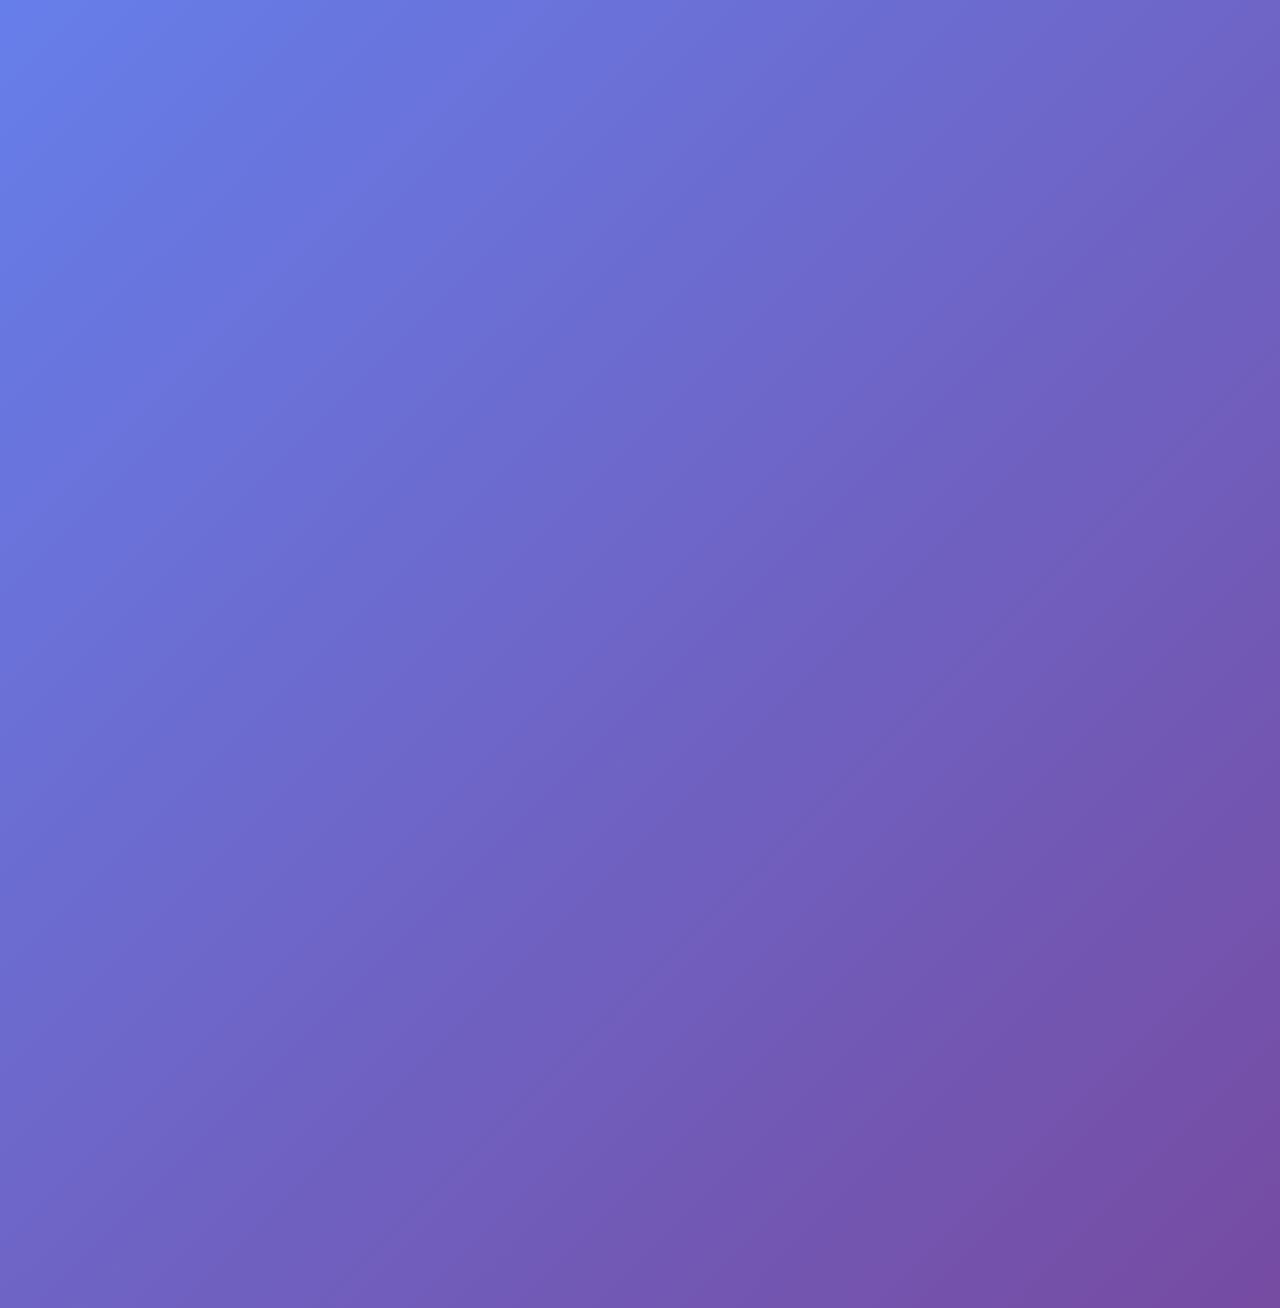
<file: index.html>
<!DOCTYPE html>
<html lang="en">
<head>
    <meta charset="UTF-8" />
    <meta name="viewport" content="width=device-width, initial-scale=1.0" />
    <title>James Wicker - AI/ML Portfolio</title>
    <link rel="stylesheet" href="style.css">
</head>
<body>
    <div class="container loading">
        <!-- Header Section -->
        <header class="header">
            <img src="images/Headshot.JPG" alt="James Wicker Headshot" class="profile-image">
            <div class="header-content">
                <h1>James Wicker</h1>
                <p class="subtitle">AI / Machine Learning Developer</p>
                <div class="contact-links">
                    <a href="mailto:jameswicker555@gmail.com" class="contact-link">
                        📧 Email
                    </a>
                    <a href="https://github.com/jameswicker5" target="_blank" class="contact-link">
                        🐙 GitHub
                    </a>
                    <a href="https://www.linkedin.com/in/james-wicker-195a061a8/" target="_blank" class="contact-link">
                        💼 LinkedIn
                    </a>
                </div>
            </div>
        </header>

        <!-- Navigation Bar -->
        <nav class="main-nav">
            <ul class="nav-list">
                <li><a href="index.html" class="nav-link active">🏠 Home</a></li>
                <li><a href="education.html" class="nav-link">🎓 Education</a></li>
                <li><a href="projects.html" class="nav-link">💼 Projects</a></li>
                <li><a href="resume.html" class="nav-link">📄 Resume</a></li>
            </ul>
        </nav>

        <!-- About Section -->
        <section class="section">
            <h2>About Me</h2>
            <div class="about-content">
                <p>
                    I am a passionate and driven individual actively seeking opportunities in the fields of 
                    Artificial Intelligence and Machine Learning.<br> After transitioning into this career path, I've 
                    spent the past year fully immersed in developing the technical and practical skills 
                    required to succeed — as reflected in my Skills and Projects sections. 
                </p>
                <p>
                    I'm now seeking a role where I can bring this experience to a collaborative team — 
                    applying AI to solve impactful problems while continuing to grow in this fast-moving 
                    field. 
                </p>
            </div>
        </section>

        <!-- Quick Overview Section -->
        <section class="section">
            <h2>Quick Overview</h2>
            <div class="overview-grid">
                <div class="overview-card">
                    <h3>🎓 Education</h3>
                    <p>BS in Physics & Economics from Beloit College, plus AI/ML Certificate from Chandler Gilbert Community College</p>
                    <a href="education.html" class="overview-link">View Details</a>
                </div>
                
                <div class="overview-card">
                    <h3>💼 Projects</h3>
                    <p>AI Hackathon organizer, GeoMinds bias study, March Madness predictor, and more innovative AI applications</p>
                    <a href="projects.html" class="overview-link">View Projects</a>
                </div>
                
                <div class="overview-card">
                    <h3>📄 Resume</h3>
                    <p>Complete resume with awards, references, and professional experience in AI/ML development</p>
                    <a href="resume.html" class="overview-link">View Resume</a>
                </div>
            </div>
        </section>

        <!-- Footer -->
        <footer class="footer">
            <p>More updates coming soon 🚀</p>
            <p>&copy; 2025 James Wicker. All rights reserved.</p>
        </footer>
    </div>

    <script src="script.js"></script>
</body>
</html>
</file>
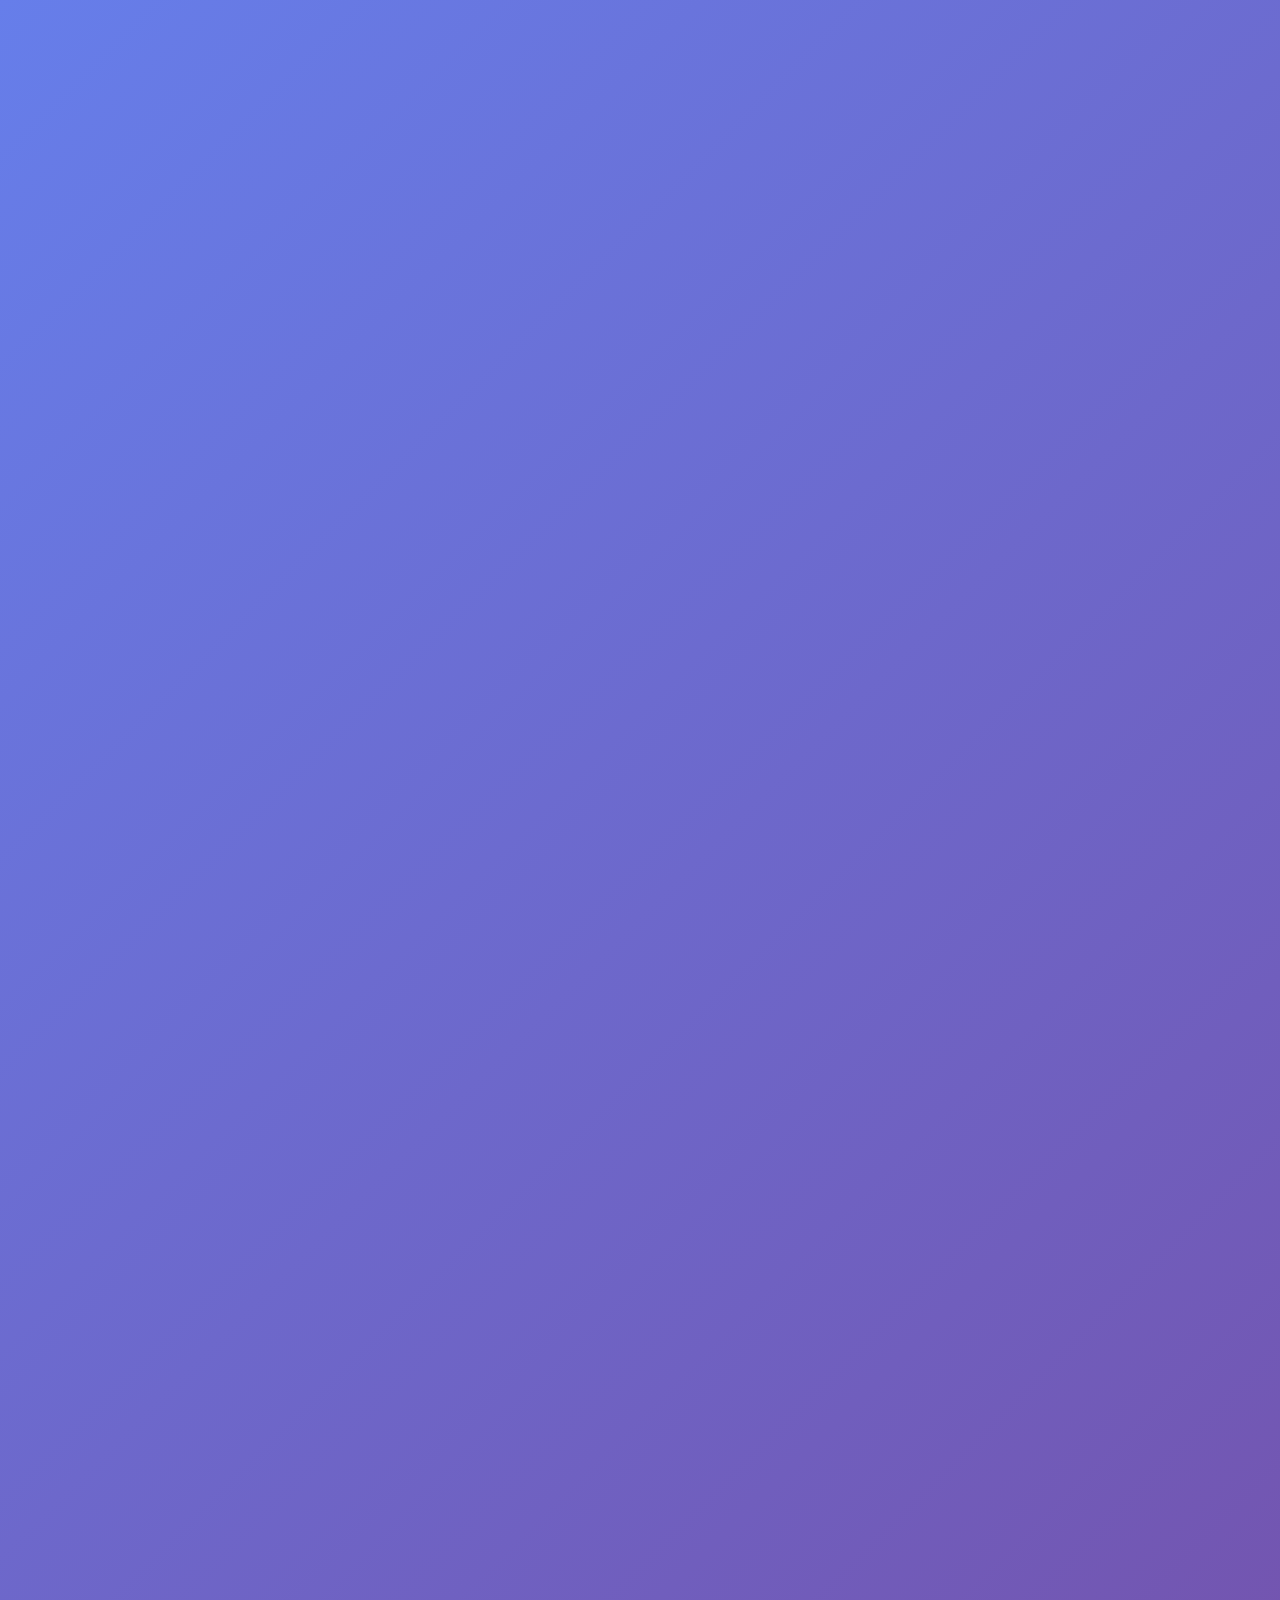
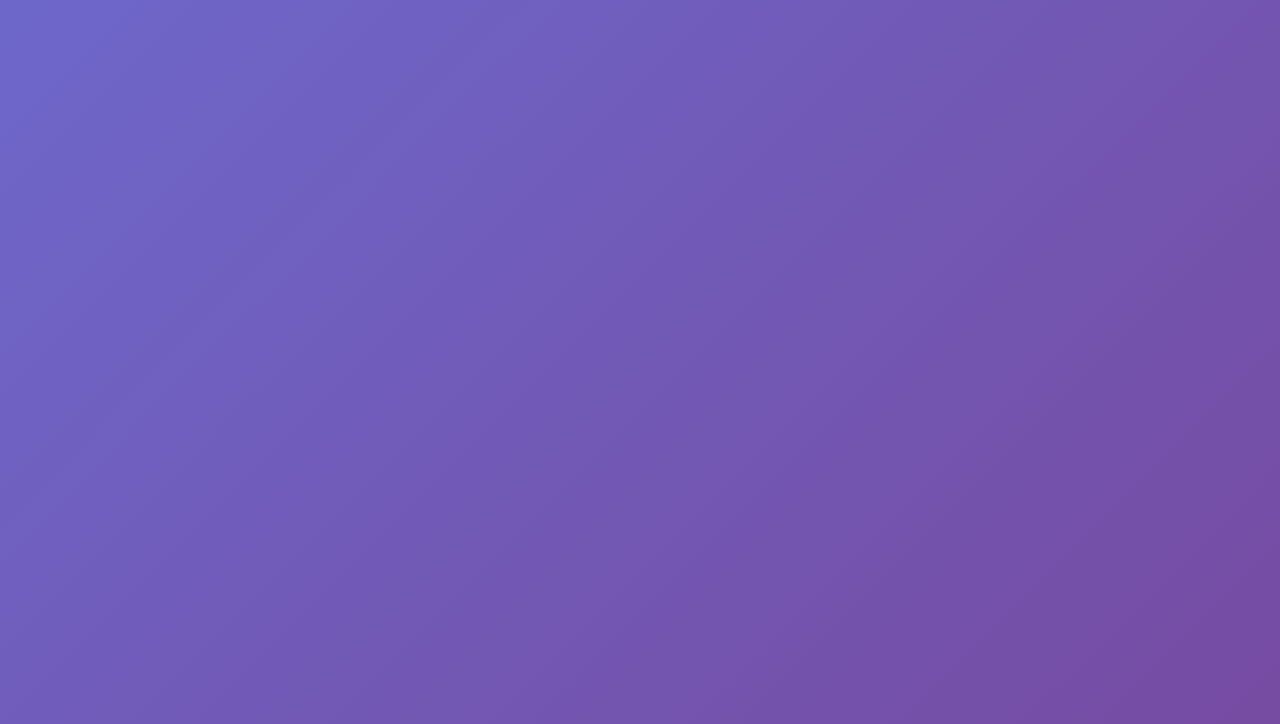
<file: education.html>
<!DOCTYPE html>
<html lang="en">
<head>
    <meta charset="UTF-8" />
    <meta name="viewport" content="width=device-width, initial-scale=1.0" />
    <title>Education - James Wicker</title>
    <link rel="stylesheet" href="style.css">
</head>
<body>
    <div class="container loading">
        <!-- Header Section -->
        <header class="header">
            <img src="images/Baseball_award (1).JPG" alt="James Wicker Baseball Award" class="profile-image">
            <div class="header-content">
                <h1>James Wicker</h1>
                <p class="subtitle">AI / Machine Learning Developer</p>
                <div class="contact-links">
                    <a href="mailto:jameswicker555@gmail.com" class="contact-link">
                        📧 Email
                    </a>
                    <a href="https://github.com/jameswicker5" target="_blank" class="contact-link">
                        🐙 GitHub
                    </a>
                    <a href="https://www.linkedin.com/in/james-wicker-195a061a8/" target="_blank" class="contact-link">
                        💼 LinkedIn
                    </a>
                </div>
            </div>
        </header>

        <!-- Navigation Bar -->
        <nav class="main-nav">
            <ul class="nav-list">
                <li><a href="index.html" class="nav-link">🏠 Home</a></li>
                <li><a href="education.html" class="nav-link active">🎓 Education</a></li>
                <li><a href="projects.html" class="nav-link">💼 Projects</a></li>
                <li><a href="resume.html" class="nav-link">📄 Resume</a></li>
            </ul>
        </nav>

        <!-- Education & Certifications Section -->
        <section class="section">
            <h2>Education</h2>
            <div class="education-grid">
                <div class="education-card">
                    <h3>Bachelor of Science<br>Physics and Economics</h3>
                    <h4>Minor in Mathematics</h4>
                    <div class="honors">
                        <strong>Honors:</strong>
                        <ul>
                            <li>Cum Laude</li>
                            <li>4x Academic All-Conference</li>
                            <li>Dean's List (Multiple Semesters)</li>
                        </ul>
                    </div>
                    <p class="institution">Beloit College</p>
                    <p class="date">Class of 2021</p>
                    <p class="description">At Beloit College, I balanced a 
                        rigorous academic path in physics and economics 
                        with a five-year collegiate baseball career. I 
                        earned a variety of academic and athletic honors, 
                        which you can check out below. These experiences 
                        laid a strong foundation for my current work in machine learning.</p>
                </div>
                
                <div class="education-card">
                    <h3>Certificate of Completion<br>Artificial Intelligence and Machine Learning</h3>
                    <h4>4.0 GPA</h4>
                    <p class="institution">Chandler Gilbert Community College</p>
                    <p class="date">August 2024 - December 2025</p>
                    <p class="description">Organized Chandler-Gilbert's 
                        first AI Hackathon, contributed as an AI Club member, 
                        and spoke as a panelist at the National Conference on 
                        Artificial Intelligence alongside HCC, MDCC, and 
                        MCC—highlighting applied AI and collaborative innovation.</p>
                      <div class="course-list">
                        <strong>Courses Completed:</strong>
                        <ul>
                          <li>Intro to Artificial Intelligence</li>
                          <li>Intro to Machine Learning</li>
                          <li>Computer Vision</li>
                          <li>Natural Language Processing</li>
                          <li>Introduction to Oracle: SQL</li>
                          <li>Internet/Web Development: Level I</li>
                          <li>E-Commerce</li>
                        </ul>
                      </div>
                </div>
            </div>
        </section>

        <section class="section">
            <h2>Certifications</h2>
            <div class="education-grid">
                <div class="education-card">
                    <h3>Kaggle</h3>
                    <p class="institution"><a href="https://www.kaggle.com/jameswicker5" target="_blank">jameswicker5</a></p>
                    <p class="date">2024 - Present</p>
                    <p class="description">Explore my notebooks, competitions, and certifications on <a href="https://www.kaggle.com/jameswicker5" target="_blank">Kaggle</a></p>
                    <div class="course-list">
                        <strong>Skills Attained</strong>
                        <ul>
                            <li>Python Programming</li>
                            <li>Machine Learning / Geolocation</li>
                            <li>Computer Vision / Image Processing</li>
                            <li>Kaggle Notebooks & Data Pipelines</li>
                            <li>Dataset Creation & Curation</li>
                        </ul>
                    </div>
                </div>
                
                <div class="education-card">
                    <h3>Foundations of Project Management</h3>
                    <p class="institution">Google Career Certificates (Coursera)</p>
                    <p class="date">February 2024</p>
                    <p class="description">
                        Completed a professional certificate course in project management fundamentals.
                        Verified by <a href="https://coursera.org/verify/R4Y4EDN8NDD9" target="_blank">Coursera</a>.
                    </p>
                    <div class="course-list">
                        <strong>Skills Gained:</strong>
                        <ul>
                            <li>Project Management Life Cycle</li>
                            <li>Strategic Thinking</li>
                            <li>Organizational Change & Structure</li>
                            <li>Project Planning & Closure</li>
                            <li>Waterfall & Program Management</li>
                        </ul>
                    </div>
                </div>
            </div>
        </section>

        <!-- Additional Academic Achievements -->
        <section class="section">
            <h2>Academic Achievements</h2>
            <div class="education-grid">
                <div class="education-card">
                    <h3>Research & Leadership</h3>
                    <p class="description">
                        • Organized Chandler Gilbert's first AI Hackathon<br>
                        • Panelist at National Conference on AI 2025 at Houston Community College<br>
                        • Collaborative innovation across multiple community colleges<br>
                        • John Hughes Student Entrepreneur of the Year -- Beloit College 2022<br>
                        • R. R. Palmer Teaching Fellowship in Physics -- Beloit College 2020
                    </p>
                </div>
                
                <div class="education-card">
                    <h3>Athletic Excellence</h3>
                    <p class="description">
                        • Five-year collegiate baseball career<br>
                        • Academic All-Conference recognition: 2018, 2019, 2021, 2022<br>
                        • Pat Dawson Award -- Top Male Senior Athlete -- Beloit College 2022<br>
                        • Donald 'Red' Janssen Award -- Top Male Junior Athlete -- Beloit College 2020
                    </p>
                </div>
            </div>
        </section>

        <!-- Footer -->
        <footer class="footer">
            <p>More updates coming soon 🚀</p>
            <p>&copy; 2025 James Wicker. All rights reserved.</p>
        </footer>
    </div>

    <script src="script.js"></script>
</body>
</html>
</file>
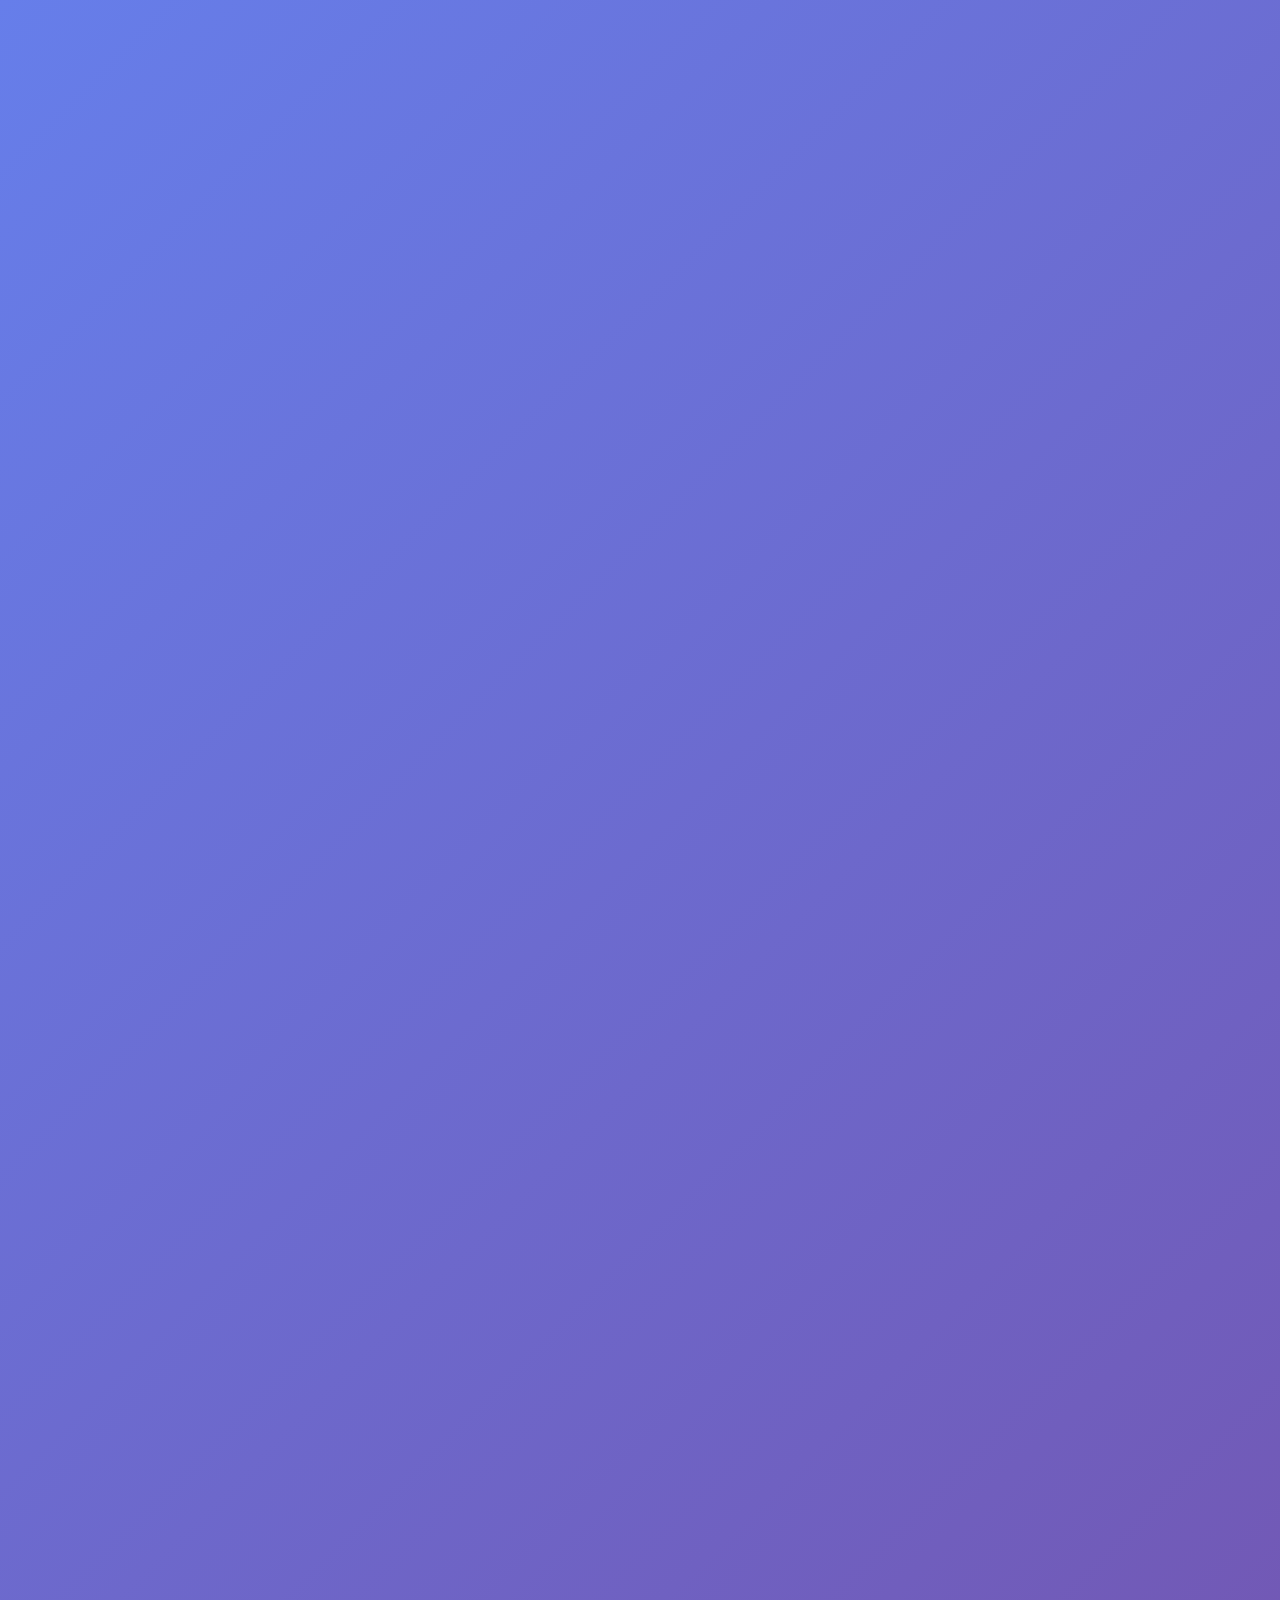
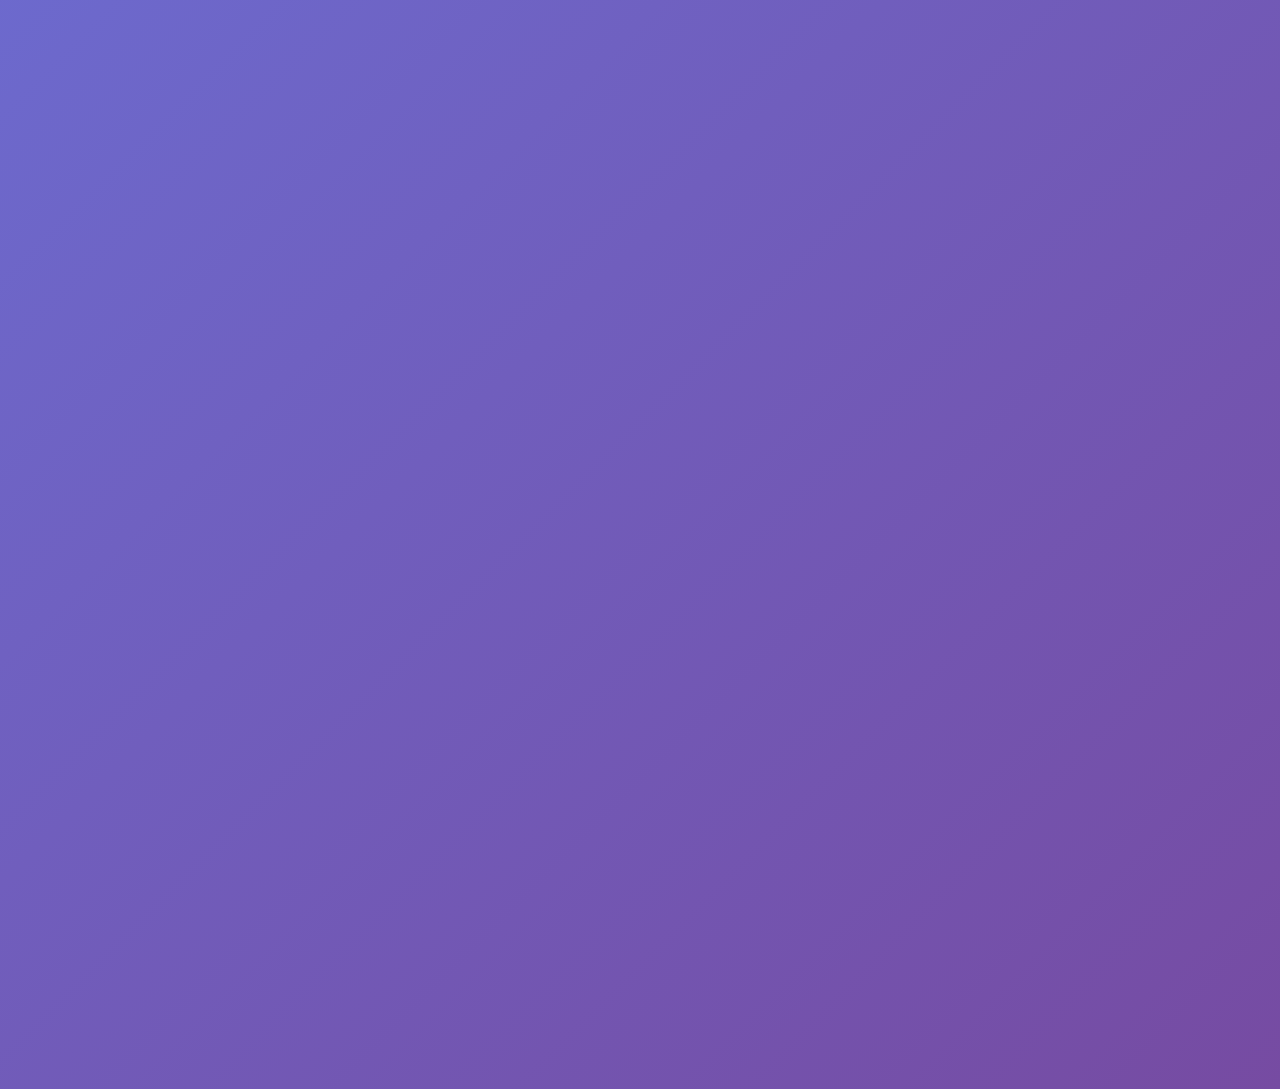
<file: projects.html>
<!DOCTYPE html>
<html lang="en">
<head>
    <meta charset="UTF-8" />
    <meta name="viewport" content="width=device-width, initial-scale=1.0" />
    <title>Projects - James Wicker</title>
    <link rel="stylesheet" href="style.css">
</head>
<body>
    <div class="container loading">
        <!-- Header Section -->
        <header class="header">
            <img src="images/geominds_1.png" alt="GeoMinds Logo Student with Globe and Map" class="profile-educ-image">
            <div class="header-content">
                <h1>James Wicker</h1>
                <p class="subtitle">AI / Machine Learning Developer</p>
                <div class="contact-links">
                    <a href="mailto:jameswicker555@gmail.com" class="contact-link">
                        📧 Email
                    </a>
                    <a href="https://github.com/jameswicker5" target="_blank" class="contact-link">
                        🐙 GitHub
                    </a>
                    <a href="https://www.linkedin.com/in/james-wicker-195a061a8/" target="_blank" class="contact-link">
                        💼 LinkedIn
                    </a>
                </div>
            </div>
        </header>

        <!-- Navigation Bar -->
        <nav class="main-nav">
            <ul class="nav-list">
                <li><a href="index.html" class="nav-link">🏠 Home</a></li>
                <li><a href="education.html" class="nav-link">🎓 Education</a></li>
                <li><a href="projects.html" class="nav-link active">💼 Projects</a></li>
                <li><a href="resume.html" class="nav-link">📄 Resume</a></li>
            </ul>
        </nav>

        <!-- Featured Projects Section -->
        <section class="section">
            <h2>Featured Projects</h2>
            <div class="projects-grid">
                <div class="project-card">
                    <h3>AI Hackathon Projects</h3>
                    <p>Hosted Chandler Gilbert Community College's 1st AI Hackathon! A collaborative event bringing together students, faculty, and industry professionals to solve real-world problems using artificial intelligence.</p>
                    <div class="project-details">
                        <strong>Key Features:</strong>
                        <ul>
                            <li>Event organization and coordination</li>
                            <li>Mentorship and judging coordination</li>
                            <li>Multiple AI/ML project categories</li>
                            <li>Community engagement and networking</li>
                        </ul>
                    </div>
                    <a href="https://github.com/jameswicker5/AI-Hackathon-May-2025" target="_blank" class="project-link">View Project</a>
                </div>
                
                <div class="project-card">
                    <h3>GeoMinds - AI Bias Study</h3>
                    <p>GeoGuessr-inspired application studying AI bias in geographical image recognition and location prediction. This project examines how machine learning models perform across different geographical regions and demographics.</p>
                    <div class="project-details">
                        <strong>Technologies Used:</strong>
                        <ul>
                            <li>Computer Vision & Image Processing</li>
                            <li>Geolocation APIs</li>
                            <li>Statistical Analysis</li>
                            <li>Web Development (Frontend/Backend)</li>
                        </ul>
                    </div>
                    <a href="http://141.148.135.149:3000/" target="_blank" class="project-link">Live Demo</a>
                </div>
                
                <div class="project-card">
                    <h3>March Madness AI Predictor</h3>
                    <p>Machine learning model for predicting NCAA tournament outcomes, competing in Kaggle's March Machine Learning Mania. Uses historical data and advanced statistical modeling to forecast basketball game results.</p>
                    <div class="project-details">
                        <strong>Model Features:</strong>
                        <ul>
                            <li>Advanced statistical modeling</li>
                            <li>Historical NCAA tournament data</li>
                            <li>Team performance metrics</li>
                            <li>Probability-based predictions</li>
                        </ul>
                    </div>
                    <a href="https://www.kaggle.com/competitions/march-machine-learning-mania-2025" target="_blank" class="project-link">View Competition</a>
                    <div class="achievement">🏆 Ranked 741st out of 1,727 teams!</div>
                </div>
                
                <div class="project-card">
                    <h3>4K Image Geolocation Benchmark</h3>
                    <p>Comprehensive dataset for evaluating geolocation algorithms on high-resolution images. This dataset provides a standardized benchmark for testing and comparing different AI approaches to image-based location prediction.</p>
                    <div class="project-details">
                        <strong>Dataset Features:</strong>
                        <ul>
                            <li>4K resolution images</li>
                            <li>Global geographical coverage</li>
                            <li>Standardized metadata</li>
                            <li>Benchmark evaluation metrics</li>
                        </ul>
                    </div>
                    <a href="https://www.kaggle.com/datasets/jameswicker5/4k-benchmark-images" target="_blank" class="project-link">View Dataset</a>
                </div>
            </div>
        </section>

        <!-- Additional Projects Section -->
        <section class="section">
            <h2>Additional Projects</h2>
            <div class="projects-grid">
                <div class="project-card">
                    <h3>Claude4 Batch Image Processing</h3>
                    <p>Batch geolocation pipeline for evaluating 
                        Claude 4’s vision-language model on a 4K 
                        benchmark dataset. Includes prediction mapping, 
                        coordinate comparison, and performance 
                        analysis with Haversine distance.</p>
                    <div class="project-details">
                        <strong>Technical Stack:</strong>
                        <ul>
                            <li>Python, OpenCV, TensorFlow</li>
                            <li>Data preprocessing and augmentation</li>
                            <li>Model optimization and deployment</li>
                            <li>Anthropic API Retrieval</li>
                        </ul>
                    </div>
                </div>
                
                <div class="project-card">
                    <h3>MLB Visualizations</h3>
                    <p>Major League Baseball -- Different Data Visualization and Predictive Tools</p>
                    <div class="project-details">
                        <strong>Capabilities:</strong>
                        <ul>
                            <li><a href="https://github.com/jameswicker5/MLB-2024" target="_blank">MLB GitHub Repo</a></li>
                            <li>Data Analytics</li>
                            <li>Predictive Modeling</li>
                            <li>Data Visualization</li>
                        </ul>
                    </div>
                </div>
            </div>
        </section>

        <!-- Skills & Technologies -->
        <section class="section">
            <h2>Technical Skills</h2>
            <div class="skills-grid">
                <div class="skill-category">
                    <h3>Programming Stack</h3>
                    <ul>
                        <li>Python</li>
                        <li>SQL</li>
                        <li>HTML and CSS</li>
                        <li>JavaScript</li>
                    </ul>
                </div>
                
                <div class="skill-category">
                    <h3>AI/ML Frameworks</h3>
                    <ul>
                        <li>TensorFlow and Keras</li>
                        <li>PyTorch</li>
                        <li>Scikit-learn</li>
                        <li>OpenCV and PIL</li>
                    </ul>
                </div>
                
                <div class="skill-category">
                    <h3>Data Science Tools</h3>
                    <ul>
                        <li>Pandas & NumPy</li>
                        <li>Matplotlib & Seaborn</li>
                        <li>Jupyter Notebooks</li>
                        <li>Kaggle Platform</li>
                    </ul>
                </div>
                
                <div class="skill-category">
                    <h3>Development Tools</h3>
                    <ul>
                        <li>Git & GitHub</li>
                        <li>Oracle Cloud Inference</li>
                        <li>HuggingFace Spaces</li>
                        <li>VS Code</li>
                    </ul>
                </div>
            </div>
        </section>

        <!-- Footer -->
        <footer class="footer">
            <p>More updates coming soon 🚀</p>
            <p>&copy; 2025 James Wicker. All rights reserved.</p>
        </footer>
    </div>

    <script src="script.js"></script>
</body>
</html>
</file>
<file: style.css>
/* CSS Reset */
* {
    box-sizing: border-box;
    margin: 0;
    padding: 0;
}

/* Smooth scrolling */
html {
    scroll-behavior: smooth;
}

/* Base styles */
body {
    font-family: 'Segoe UI', Tahoma, Geneva, Verdana, sans-serif;
    background: linear-gradient(135deg, #667eea 0%, #764ba2 100%);
    min-height: 100vh;
    color: #333;
    line-height: 1.6;
}

/* Container */
.container {
    max-width: 1200px;
    margin: 0 auto;
    padding: 2rem;
    background: rgba(255, 255, 255, 0.95);
    backdrop-filter: blur(10px);
    border-radius: 20px;
    box-shadow: 0 20px 40px rgba(0, 0, 0, 0.1);
    margin-top: 2rem;
    margin-bottom: 2rem;
}

/* Header section */
.header {
    display: flex;
    align-items: center;
    gap: 2rem;
    margin-bottom: 3rem;
    padding-bottom: 2rem;
    border-bottom: 2px solid #e0e0e0;
}

.profile-image {
    width: 200px;
    height: 200px;
    border-radius: 50%;
    object-fit: cover;
    box-shadow: 0 10px 30px rgba(0, 0, 0, 0.2);
    transition: transform 0.3s ease;
}

.profile-image:hover {
    transform: scale(1.05);
}

.profile-educ-image {
    width: 200px;
    height: 200px;
    object-fit: cover;
    border-radius: 10px;
    box-shadow: 0 10px 30px rgba(0, 0, 0, 0.2);
    transition: transform 0.3s ease;
}

.profile-educ-image:hover {
    transform: scale(1.05);
}

.header-content {
    flex: 1;
}

.header-content h1 {
    font-size: 3rem;
    background: linear-gradient(45deg, #667eea, #764ba2);
    -webkit-background-clip: text;
    -webkit-text-fill-color: transparent;
    background-clip: text;
    margin-bottom: 0.5rem;
}

.subtitle {
    font-size: 1.2rem;
    color: #666;
    margin-bottom: 1.5rem;
}

/* Contact links */
.contact-links {
    display: flex;
    gap: 1rem;
    flex-wrap: wrap;
}

.contact-link {
    display: inline-flex;
    align-items: center;
    gap: 0.5rem;
    padding: 0.5rem 1rem;
    background: linear-gradient(45deg, #667eea, #764ba2);
    color: white;
    text-decoration: none;
    border-radius: 25px;
    transition: all 0.3s ease;
    font-weight: 500;
}

.contact-link:hover {
    transform: translateY(-2px);
    box-shadow: 0 5px 15px rgba(102, 126, 234, 0.4);
}

/* Navigation */
.main-nav {
    margin-bottom: 2rem;
}

.nav-list {
    display: flex;
    gap: 1rem;
    list-style: none;
    flex-wrap: wrap;
    justify-content: center;
}

.nav-link {
    display: inline-flex;
    align-items: center;
    gap: 0.5rem;
    padding: 0.75rem 1.5rem;
    background: rgba(255, 255, 255, 0.8);
    color: #333;
    text-decoration: none;
    border-radius: 25px;
    transition: all 0.3s ease;
    font-weight: 500;
    border: 2px solid transparent;
}

.nav-link:hover {
    transform: translateY(-2px);
    box-shadow: 0 5px 15px rgba(0, 0, 0, 0.1);
    background: rgba(255, 255, 255, 0.95);
}

.nav-link.active {
    background: linear-gradient(45deg, #667eea, #764ba2);
    color: white;
    border-color: rgba(255, 255, 255, 0.3);
}

/* Section styles */
.section {
    margin-bottom: 3rem;
}

.section h2 {
    font-size: 2.2rem;
    color: #333;
    margin-bottom: 1.5rem;
    position: relative;
}

.section h2::after {
    content: '';
    position: absolute;
    bottom: -5px;
    left: 0;
    width: 50px;
    height: 3px;
    background: linear-gradient(45deg, #667eea, #764ba2);
    border-radius: 2px;
}

.section-description {
    font-size: 1.1rem;
    color: #666;
    margin-bottom: 2rem;
    line-height: 1.6;
}

/* About section */
.about-content {
    font-size: 1.1rem;
    line-height: 1.8;
    color: #555;
}

.about-content p {
    margin-bottom: 1.5rem;
}

/* Overview grid */
.overview-grid {
    display: grid;
    grid-template-columns: repeat(auto-fit, minmax(300px, 1fr));
    gap: 2rem;
    margin-top: 2rem;
}

.overview-card {
    background: white;
    padding: 2rem;
    border-radius: 15px;
    box-shadow: 0 10px 30px rgba(0, 0, 0, 0.1);
    transition: all 0.3s ease;
    border: 1px solid #e0e0e0;
    text-align: center;
}

.overview-card:hover {
    transform: translateY(-5px);
    box-shadow: 0 20px 40px rgba(0, 0, 0, 0.15);
}

.overview-card h3 {
    color: #333;
    margin-bottom: 1rem;
    font-size: 1.3rem;
}

.overview-card p {
    color: #666;
    margin-bottom: 1.5rem;
}

.overview-link {
    display: inline-block;
    padding: 0.75rem 1.5rem;
    background: linear-gradient(45deg, #667eea, #764ba2);
    color: white;
    text-decoration: none;
    border-radius: 25px;
    transition: all 0.3s ease;
    font-weight: 500;
}

.overview-link:hover {
    transform: translateY(-2px);
    box-shadow: 0 5px 15px rgba(102, 126, 234, 0.4);
}

/* Education section */
.education-grid {
    display: grid;
    grid-template-columns: repeat(auto-fit, minmax(350px, 1fr));
    gap: 2rem;
    margin-top: 2rem;
}

.education-card {
    background: white;
    padding: 2rem;
    border-radius: 15px;
    box-shadow: 0 10px 30px rgba(0, 0, 0, 0.1);
    transition: all 0.3s ease;
    border: 1px solid #e0e0e0;
    position: relative;
}

.education-card:hover {
    transform: translateY(-5px);
    box-shadow: 0 20px 40px rgba(0, 0, 0, 0.15);
}

.education-card h3 {
    color: #333;
    margin-bottom: 0.5rem;
    font-size: 1.3rem;
    line-height: 1.3;
}

.education-card h4 {
    color: #667eea;
    margin-bottom: 1rem;
    font-size: 1.1rem;
    font-weight: 600;
}

.education-card .institution {
    color: #667eea;
    font-weight: 600;
    font-size: 1.1rem;
    margin-bottom: 0.5rem;
}

.education-card .institution a {
    color: #667eea;
    text-decoration: none;
}

.education-card .institution a:hover {
    text-decoration: underline;
}

.education-card .date {
    color: #888;
    font-size: 0.9rem;
    margin-bottom: 1rem;
    font-style: italic;
}

.education-card .description {
    color: #666;
    line-height: 1.6;
    margin-bottom: 1rem;
}

.education-card .description a {
    color: #667eea;
    text-decoration: none;
}

.education-card .description a:hover {
    text-decoration: underline;
}

/* Honors and Course Lists */
.honors, .course-list {
    margin-top: 1rem;
    font-size: 0.95rem;
}

.honors strong, .course-list strong {
    color: #333;
    display: block;
    margin-bottom: 0.5rem;
}

.honors ul, .course-list ul {
    margin: 0.5rem 0 0 1rem;
    padding: 0;
    list-style-type: disc;
}

.honors li, .course-list li {
    margin-bottom: 0.3rem;
    color: #666;
}

/* Projects section */
.projects-grid {
    display: grid;
    grid-template-columns: repeat(auto-fit, minmax(400px, 1fr));
    gap: 2rem;
    margin-top: 2rem;
}

.project-card {
    background: white;
    padding: 2rem;
    border-radius: 15px;
    box-shadow: 0 10px 30px rgba(0, 0, 0, 0.1);
    transition: all 0.3s ease;
    border: 1px solid #e0e0e0;
}

.project-card:hover {
    transform: translateY(-5px);
    box-shadow: 0 20px 40px rgba(0, 0, 0, 0.15);
}

.project-card h3 {
    color: #333;
    margin-bottom: 1rem;
    font-size: 1.3rem;
}

.project-card p {
    color: #666;
    margin-bottom: 1rem;
    line-height: 1.6;
}

.project-details {
    margin: 1.5rem 0;
}

.project-details strong {
    color: #333;
    display: block;
    margin-bottom: 0.5rem;
}

.project-details ul {
    margin: 0.5rem 0 0 1rem;
    padding: 0;
    list-style-type: disc;
}

.project-details li {
    margin-bottom: 0.3rem;
    color: #666;
}

.project-link {
    display: inline-block;
    padding: 0.75rem 1.5rem;
    background: linear-gradient(45deg, #667eea, #764ba2);
    color: white;
    text-decoration: none;
    border-radius: 25px;
    transition: all 0.3s ease;
    font-weight: 500;
    margin-right: 1rem;
}

.project-link:hover {
    transform: translateY(-2px);
    box-shadow: 0 5px 15px rgba(102, 126, 234, 0.4);
}

.achievement {
    background: linear-gradient(45deg, #ffd700, #ffed4a);
    color: #333;
    padding: 0.5rem 1rem;
    border-radius: 20px;
    font-size: 0.9rem;
    font-weight: 600;
    margin-top: 1rem;
    display: inline-block;
}

/* Skills section */
.skills-grid {
    display: grid;
    grid-template-columns: repeat(auto-fit, minmax(250px, 1fr));
    gap: 2rem;
    margin-top: 2rem;
}

.skill-category {
    background: white;
    padding: 1.5rem;
    border-radius: 15px;
    box-shadow: 0 10px 30px rgba(0, 0, 0, 0.1);
    transition: all 0.3s ease;
    border: 1px solid #e0e0e0;
}

.skill-category:hover {
    transform: translateY(-5px);
    box-shadow: 0 20px 40px rgba(0, 0, 0, 0.15);
}

.skill-category h3 {
    color: #333;
    margin-bottom: 1rem;
    font-size: 1.2rem;
}

.skill-category ul {
    list-style: none;
    margin: 0;
    padding: 0;
}

.skill-category li {
    color: #666;
    margin-bottom: 0.5rem;
    padding: 0.5rem;
    background: rgba(102, 126, 234, 0.1);
    border-radius: 5px;
    transition: all 0.3s ease;
}

.skill-category li:hover {
    background: rgba(102, 126, 234, 0.2);
}

/* Resume section */
.resume-section {
    text-align: center;
}

.resume-gallery {
    display: grid;
    grid-template-columns: repeat(auto-fit, minmax(300px, 1fr));
    gap: 2rem;
    margin-top: 2rem;
}

.resume-page {
    position: relative;
    overflow: hidden;
    border-radius: 15px;
    box-shadow: 0 10px 30px rgba(0, 0, 0, 0.1);
    transition: all 0.3s ease;
    cursor: pointer;
    background: white;
}

.resume-page:hover {
    transform: translateY(-5px);
    box-shadow: 0 20px 40px rgba(0, 0, 0, 0.15);
}

.resume-page img {
    width: 100%;
    height: auto;
    display: block;
    border-radius: 15px;
}

.resume-page::after {
    content: '🔍 Click to view full size';
    position: absolute;
    top: 50%;
    left: 50%;
    transform: translate(-50%, -50%);
    background: rgba(0, 0, 0, 0.8);
    color: white;
    padding: 1rem 1.5rem;
    border-radius: 25px;
    opacity: 0;
    transition: opacity 0.3s ease;
    pointer-events: none;
    font-weight: 500;
}

.resume-page:hover::after {
    opacity: 1;
}

/* Awards section */
.awards-grid {
    display: grid;
    grid-template-columns: repeat(auto-fit, minmax(300px, 1fr));
    gap: 2rem;
    margin-top: 2rem;
}

.award-card {
    background: white;
    padding: 2rem;
    border-radius: 15px;
    box-shadow: 0 10px 30px rgba(0, 0, 0, 0.1);
    transition: all 0.3s ease;
    border: 1px solid #e0e0e0;
}

.award-card:hover {
    transform: translateY(-5px);
    box-shadow: 0 20px 40px rgba(0, 0, 0, 0.15);
}

.award-card h3 {
    color: #333;
    margin-bottom: 1rem;
    font-size: 1.3rem;
}

.award-card ul {
    list-style: none;
    margin: 0;
    padding: 0;
}

.award-card li {
    color: #666;
    margin-bottom: 0.75rem;
    padding: 0.5rem;
    background: rgba(102, 126, 234, 0.1);
    border-radius: 5px;
    line-height: 1.4;
}

.award-card li strong {
    color: #333;
}

/* Experience section */
.experience-grid {
    display: grid;
    grid-template-columns: repeat(auto-fit, minmax(400px, 1fr));
    gap: 2rem;
    margin-top: 2rem;
}

.experience-card {
    background: white;
    padding: 2rem;
    border-radius: 15px;
    box-shadow: 0 10px 30px rgba(0, 0, 0, 0.1);
    transition: all 0.3s ease;
    border: 1px solid #e0e0e0;
}

.experience-card:hover {
    transform: translateY(-5px);
    box-shadow: 0 20px 40px rgba(0, 0, 0, 0.15);
}

.experience-card h3 {
    color: #333;
    margin-bottom: 0.5rem;
    font-size: 1.3rem;
}

.experience-card .company {
    color: #667eea;
    font-weight: 600;
    font-size: 1.1rem;
    margin-bottom: 0.5rem;
}

.experience-card .date {
    color: #888;
    font-size: 0.9rem;
    margin-bottom: 1rem;
    font-style: italic;
}

.experience-details ul {
    margin: 0.5rem 0 0 1rem;
    padding: 0;
    list-style-type: disc;
}

.experience-details li {
    margin-bottom: 0.5rem;
    color: #666;
    line-height: 1.5;
}

/* References section */
.references-grid {
    display: grid;
    grid-template-columns: repeat(auto-fit, minmax(400px, 1fr));
    gap: 2rem;
    margin-top: 2rem;
}

.reference-card {
    background: white;
    padding: 2rem;
    border-radius: 15px;
    box-shadow: 0 10px 30px rgba(0, 0, 0, 0.1);
    transition: all 0.3s ease;
    border: 1px solid #e0e0e0;
}

.reference-card:hover {
    transform: translateY(-5px);
    box-shadow: 0 20px 40px rgba(0, 0, 0, 0.15);
}

.reference-card h3 {
    color: #333;
    margin-bottom: 1.5rem;
    font-size: 1.3rem;
}

.reference-list {
    display: flex;
    flex-direction: column;
    gap: 1.5rem;
}

.reference-item {
    padding: 1rem;
    background: rgba(102, 126, 234, 0.1);
    border-radius: 10px;
    line-height: 1.5;
}

.reference-item strong {
    color: #333;
    font-size: 1.1rem;
}

.reference-item em {
    color: #667eea;
    font-weight: 500;
}

/* Lightbox */
.lightbox {
    display: none;
    position: fixed;
    top: 0;
    left: 0;
    width: 100%;
    height: 100%;
    background: rgba(0, 0, 0, 0.9);
    z-index: 1000;
    justify-content: center;
    align-items: center;
}

.lightbox.active {
    display: flex;
}

.lightbox-content {
    max-width: 90%;
    max-height: 90%;
    position: relative;
}

.lightbox-content img {
    width: 100%;
    height: auto;
    border-radius: 10px;
    box-shadow: 0 20px 40px rgba(0, 0, 0, 0.3);
}

.lightbox-close {
    position: absolute;
    top: -40px;
    right: 0;
    background: none;
    border: none;
    color: white;
    font-size: 2rem;
    cursor: pointer;
    padding: 0.5rem;
    border-radius: 50%;
    transition: all 0.3s ease;
}

.lightbox-close:hover {
    background: rgba(255, 255, 255, 0.2);
}

.lightbox-nav {
    position: absolute;
    top: 50%;
    transform: translateY(-50%);
    background: rgba(0, 0, 0, 0.5);
    border: none;
    color: white;
    font-size: 2rem;
    padding: 1rem;
    cursor: pointer;
    border-radius: 50%;
    transition: all 0.3s ease;
}

.lightbox-nav:hover {
    background: rgba(0, 0, 0, 0.7);
}

.lightbox-prev {
    left: -60px;
}

.lightbox-next {
    right: -60px;
}

/* Footer */
.footer {
    text-align: center;
    margin-top: 3rem;
    padding-top: 2rem;
    border-top: 1px solid #e0e0e0;
    color: #666;
}

.footer p {
    margin-bottom: 0.5rem;
}

/* Loading animation */
.loading {
    opacity: 0;
    animation: fadeIn 0.5s ease-in-out forwards;
}

@keyframes fadeIn {
    to {
        opacity: 1;
    }
}

/* Responsive Design */
@media (max-width: 768px) {
    .container {
        margin: 1rem;
        padding: 1.5rem;
    }

    .header {
        flex-direction: column;
        text-align: center;
    }

    .header-content h1 {
        font-size: 2.5rem;
    }

    .profile-image {
        width: 150px;
        height: 150px;
    }

    .contact-links {
        justify-content: center;
    }

    .nav-list {
        flex-direction: column;
        align-items: center;
    }

    .section h2 {
        font-size: 1.8rem;
    }

    .education-grid,
    .projects-grid,
    .awards-grid,
    .experience-grid,
    .references-grid,
    .skills-grid {
        grid-template-columns: 1fr;
    }

    .resume-gallery {
        grid-template-columns: 1fr;
    }

    .lightbox-nav {
        display: none;
    }

    .lightbox-content {
        max-width: 95%;
        max-height: 95%;
    }
}

@media (max-width: 480px) {
    .container {
        margin: 0.5rem;
        padding: 1rem;
    }

    .header-content h1 {
        font-size: 2rem;
    }

    .profile-image {
        width: 120px;
        height: 120px;
    }

    .contact-links {
        flex-direction: column;
        align-items: center;
    }

    .section h2 {
        font-size: 1.5rem;
    }

    .nav-link {
        padding: 0.5rem 1rem;
        font-size: 0.9rem;
    }

    .project-card,
    .education-card,
    .award-card,
    .experience-card {
        padding: 1.5rem;
    }

    .lightbox-close {
        top: -30px;
        font-size: 1.5rem;
    }
}
</file>
